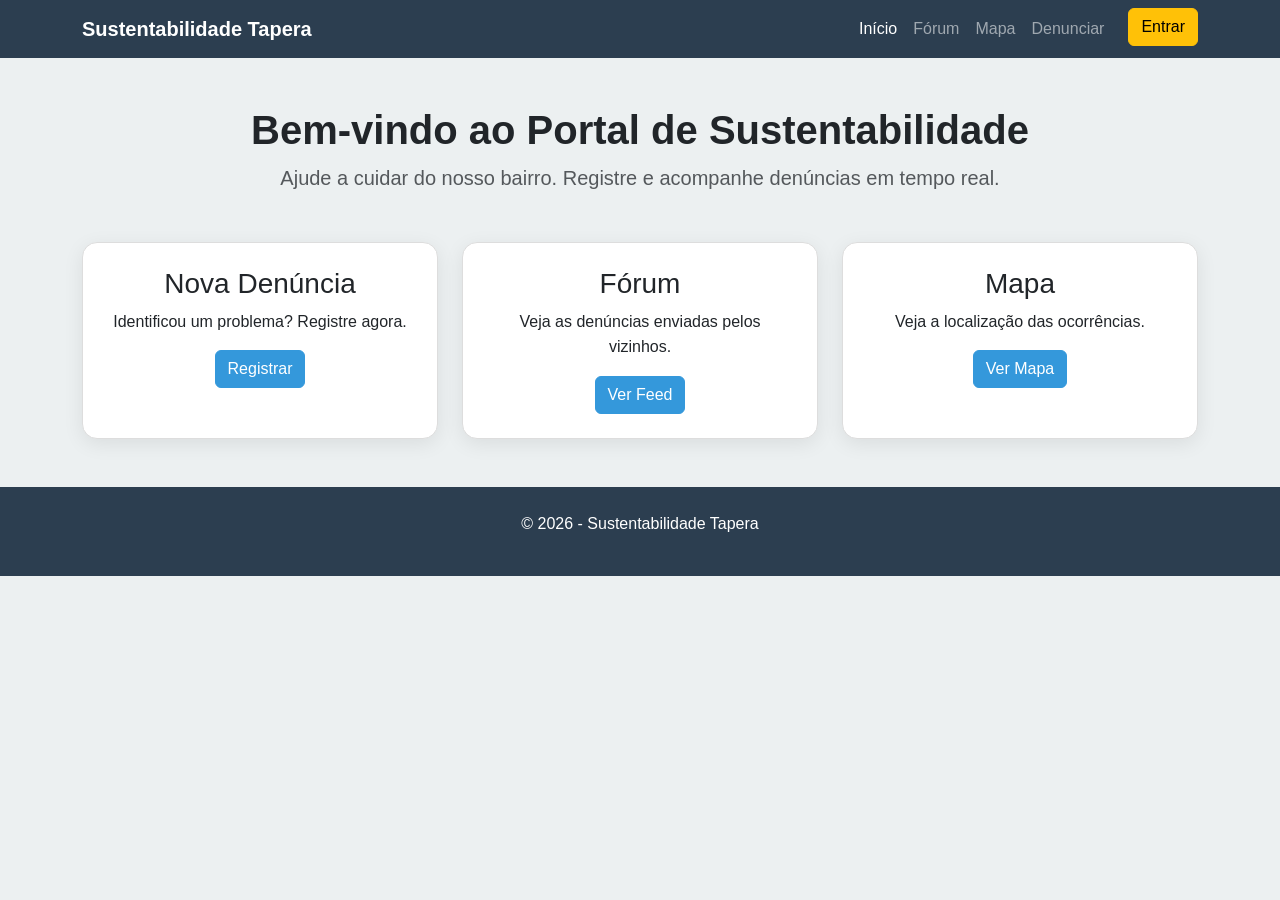
<file: sustentabilidade/src/main/resources/static/index.html>
<!DOCTYPE html>
<html lang="pt-BR">
<head>
    <meta charset="UTF-8">
    <meta name="viewport" content="width=device-width, initial-scale=1.0">
    <title>Início | Sustentabilidade Tapera</title>
    <link rel="stylesheet" href="https://cdn.jsdelivr.net/npm/bootstrap@5.3.3/dist/css/bootstrap.min.css">
    <link rel="stylesheet" href="meuestilo.css">
    <style>
        /* Ajuste rápido para cards uniformes */
        .service-card { border-radius: 15px; border: 1px solid #ddd; background: #fff; height: 100%; transition: 0.3s; }
        .service-card:hover { transform: translateY(-5px); box-shadow: 0 10px 20px rgba(0,0,0,0.1); }
    </style>
</head>
<body>

<nav class="navbar navbar-expand-lg navbar-dark" style="background-color: #2c3e50;">
    <div class="container">
        <a class="navbar-brand fw-bold" href="index.html">Sustentabilidade Tapera</a>
        <button class="navbar-toggler" type="button" data-bs-toggle="collapse" data-bs-target="#navbarNav">
            <span class="navbar-toggler-icon"></span>
        </button>
        <div class="collapse navbar-collapse" id="navbarNav">
            <ul class="navbar-nav ms-auto">
                <li class="nav-item"><a class="nav-link active" href="index.html">Início</a></li>
                <li class="nav-item"><a class="nav-link" href="forum.html">Fórum</a></li>
                <li class="nav-item"><a class="nav-link" href="infoMap.html">Mapa</a></li>
                <li class="nav-item"><a class="nav-link" href="denuncia.html">Denunciar</a></li>
                <li class="nav-item ms-lg-3" id="auth-menu"></li>
            </ul>
        </div>
    </div>
</nav>

<div class="container mt-5">
    <div class="text-center mb-5">
        <h1 class="fw-bold">Bem-vindo ao Portal de Sustentabilidade</h1>
        <p class="lead text-muted">Ajude a cuidar do nosso bairro. Registre e acompanhe denúncias em tempo real.</p>
    </div>

    <div class="row g-4">
        <div class="col-md-4">
            <div class="service-card p-4 text-center">
                <h3>Nova Denúncia</h3>
                <p>Identificou um problema? Registre agora.</p>
                <a href="denuncia.html" class="btn btn-primary">Registrar</a>
            </div>
        </div>
        <div class="col-md-4">
            <div class="service-card p-4 text-center">
                <h3>Fórum</h3>
                <p>Veja as denúncias enviadas pelos vizinhos.</p>
                <a href="forum.html" class="btn btn-primary">Ver Feed</a>
            </div>
        </div>
        <div class="col-md-4">
            <div class="service-card p-4 text-center">
                <h3>Mapa</h3>
                <p>Veja a localização das ocorrências.</p>
                <a href="infoMap.html" class="btn btn-primary">Ver Mapa</a>
            </div>
        </div>
    </div>
</div>

<footer class="text-center mt-5 p-4" style="background-color: #2c3e50; color: white;">
    <p>&copy; 2026 - Sustentabilidade Tapera</p>
</footer>

<script>
    // Lógica para detectar se o usuário está logado
    document.addEventListener("DOMContentLoaded", function() {
        const authMenu = document.getElementById('auth-menu');
        const token = localStorage.getItem('token');

        if (token) {
            authMenu.innerHTML = '<button onclick="logout()" class="btn btn-outline-danger">Sair</button>';
        } else {
            authMenu.innerHTML = '<a href="login.html" class="btn btn-warning">Entrar</a>';
        }
    });

    function logout() {
        localStorage.removeItem('token');
        window.location.href = 'index.html';
    }
</script>

<script src="https://cdn.jsdelivr.net/npm/bootstrap@5.3.3/dist/js/bootstrap.bundle.min.js"></script>
</body>
</html>
</file>
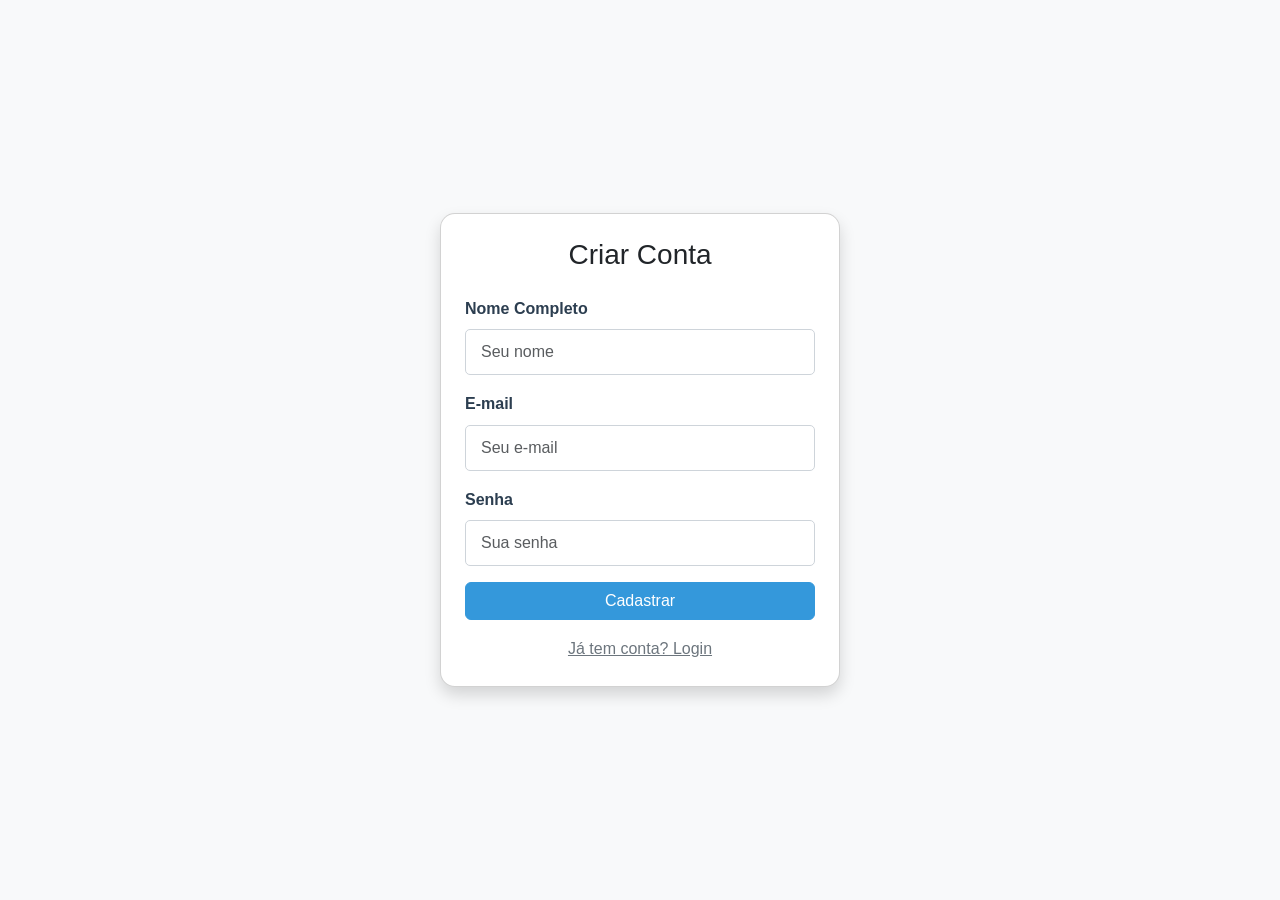
<file: sustentabilidade/src/main/resources/static/cadastro.html>
<!DOCTYPE html>
<html lang="pt-BR">
<head>
    <meta charset="UTF-8">
    <meta name="viewport" content="width=device-width, initial-scale=1.0">
    <title>Cadastro | Sustentabilidade Tapera</title>
    <link href="https://cdn.jsdelivr.net/npm/bootstrap@5.3.3/dist/css/bootstrap.min.css" rel="stylesheet">
    <link rel="stylesheet" href="meuestilo.css">
</head>
<body class="bg-light d-flex align-items-center justify-content-center" style="height: 100vh;">

<div class="card shadow p-4" style="width: 400px; border-radius: 15px;">
    <h3 class="text-center mb-4">Criar Conta</h3>
    <form id="formCadastro">
        <div class="mb-3">
            <label for="nome" class="form-label">Nome Completo</label>
            <input type="text" class="form-control" id="nome" placeholder="Seu nome" required>
        </div>
        <div class="mb-3">
            <label for="login" class="form-label">E-mail</label>
            <input type="email" class="form-control" id="login" placeholder="Seu e-mail" required>
        </div>
        <div class="mb-3">
            <label for="senha" class="form-label">Senha</label>
            <input type="password" class="form-control" id="senha" placeholder="Sua senha" required>
        </div>
        <button type="submit" class="btn btn-primary w-100">Cadastrar</button>
        <a href="login.html" class="d-block text-center mt-3 text-secondary">Já tem conta? Login</a>
    </form>
</div>

<script>
    document.getElementById('formCadastro').addEventListener('submit', async (e) => {
        e.preventDefault();

        // Mapeando para "email" para coincidir com o DTO Java
        const userData = {
            nome: document.getElementById('nome').value,
            email: document.getElementById('login').value,
            senha: document.getElementById('senha').value
        };

        try {
            const response = await fetch('http://localhost:8080/api/usuarios', {
                method: 'POST',
                headers: { 'Content-Type': 'application/json' },
                body: JSON.stringify(userData)
            });

            if (response.ok) {
                alert('Usuário cadastrado com sucesso! Agora faça login.');
                window.location.href = 'login.html';
            } else {
                alert('Erro ao cadastrar. Verifique os dados.');
            }
        } catch (error) {
            console.error('Erro:', error);
            alert('Erro de conexão com o servidor.');
        }
    });
</script>

<script src="https://cdn.jsdelivr.net/npm/bootstrap@5.3.3/dist/js/bootstrap.bundle.min.js"></script>
</body>
</html>
</file>
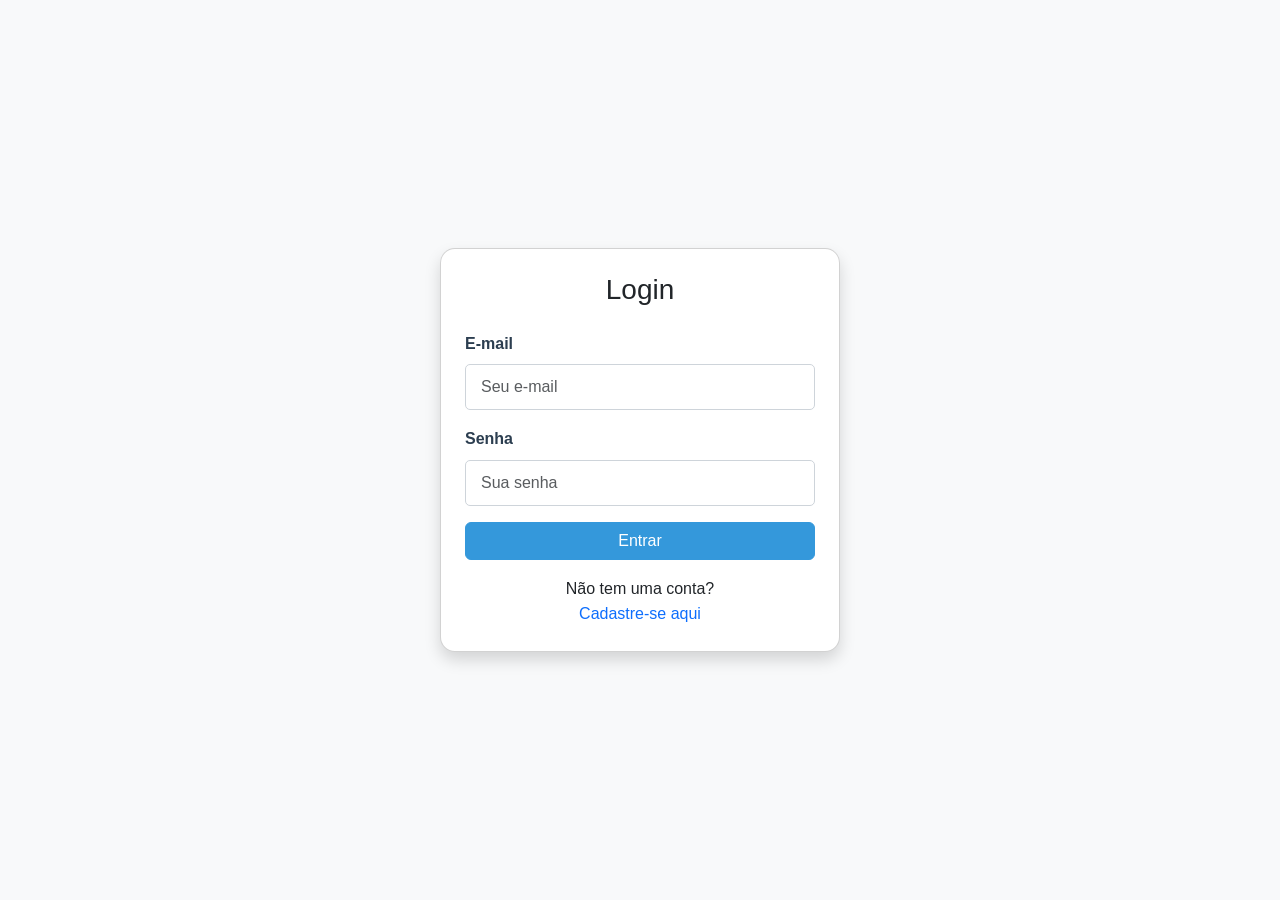
<file: sustentabilidade/src/main/resources/static/denuncia.html>
<!DOCTYPE html>
<html lang="pt-BR">
<head>
    <meta charset="UTF-8">
    <meta name="viewport" content="width=device-width, initial-scale=1.0">
    <title>Registrar Denúncia | Sustentabilidade Tapera</title>
    <link href="https://cdn.jsdelivr.net/npm/bootstrap@5.3.3/dist/css/bootstrap.min.css" rel="stylesheet">
    <link rel="stylesheet" href="meuestilo.css">
</head>
<body class="bg-light">

<nav class="navbar navbar-expand-lg navbar-dark shadow-sm" style="background-color: #2c3e50;">
    <div class="container">
        <a class="navbar-brand fw-bold" href="index.html">Sustentabilidade Tapera</a>
    </div>
</nav>

<div class="container mt-5">
    <div class="card shadow p-4 mx-auto" style="max-width: 600px;">
        <h3 class="mb-4">Nova Denúncia</h3>

        <div class="mb-3">
            <label for="titulo" class="form-label">Título da Ocorrência</label>
            <input type="text" class="form-control" id="titulo" placeholder="Ex: Vazamento de água na rua" required>
        </div>

        <div class="mb-3">
            <label for="tipo" class="form-label">Tipo de Problema</label>
            <select class="form-select" id="tipo">
                <option value="Vazamento de Água">Vazamento de Água</option>
                <option value="Esgoto a Céu Aberto">Esgoto a Céu Aberto</option>
                <option value="Lixo Irregular">Lixo Irregular</option>
            </select>
        </div>

        <div class="mb-3">
            <label for="descricao" class="form-label">Descrição</label>
            <textarea class="form-control" id="descricao" rows="3" placeholder="Descreva o que está acontecendo" required></textarea>
        </div>

        <div class="mb-3">
            <label for="localizacao" class="form-label">Localização</label>
            <input type="text" class="form-control" id="localizacao" placeholder="Ex: Rua das Flores, 100" required>
        </div>

        <div class="mb-3">
            <label for="referencia" class="form-label">Ponto de Referência</label>
            <input type="text" class="form-control" id="referencia" placeholder="Ex: Próximo à padaria">
        </div>

        <div class="row">
            <div class="col-6 mb-3">
                <label for="lat" class="form-label">Latitude</label>
                <input type="number" step="any" class="form-control" id="lat" value="-27.6810" required>
            </div>
            <div class="col-6 mb-3">
                <label for="lng" class="form-label">Longitude</label>
                <input type="number" step="any" class="form-control" id="lng" value="-48.5620" required>
            </div>
        </div>

        <button class="btn btn-primary w-100" onclick="enviar()">Enviar Denúncia</button>
    </div>
</div>

<script>
    // Verificação de autenticação
    if (!localStorage.getItem('token')) {
        alert("Você precisa estar logado!");
        window.location.href = 'login.html';
    }

    async function enviar() {
        const dados = {
            titulo: document.getElementById('titulo').value,
            tipo: document.getElementById('tipo').value,
            descricao: document.getElementById('descricao').value,
            localizacao: document.getElementById('localizacao').value,
            referencia: document.getElementById('referencia').value,
            lat: parseFloat(document.getElementById('lat').value),
            lng: parseFloat(document.getElementById('lng').value)
        };

        const token = localStorage.getItem('token');

        try {
            const resp = await fetch('http://localhost:8080/api/denuncias', {
                method: 'POST',
                headers: {
                    'Content-Type': 'application/json',
                    'Authorization': 'Bearer ' + token
                },
                body: JSON.stringify(dados)
            });

            if(resp.ok) {
                alert('Denúncia registrada com sucesso!');
                window.location.href = 'infoMap.html';
            } else {
                const erro = await resp.json();
                alert('Erro ao registrar: ' + (erro.message || 'Verifique os campos.'));
            }
        } catch (e) {
            console.error(e);
            alert('Erro de conexão com o servidor.');
        }
    }
</script>

<script src="https://cdn.jsdelivr.net/npm/bootstrap@5.3.3/dist/js/bootstrap.bundle.min.js"></script>
</body>
</html>
</file>
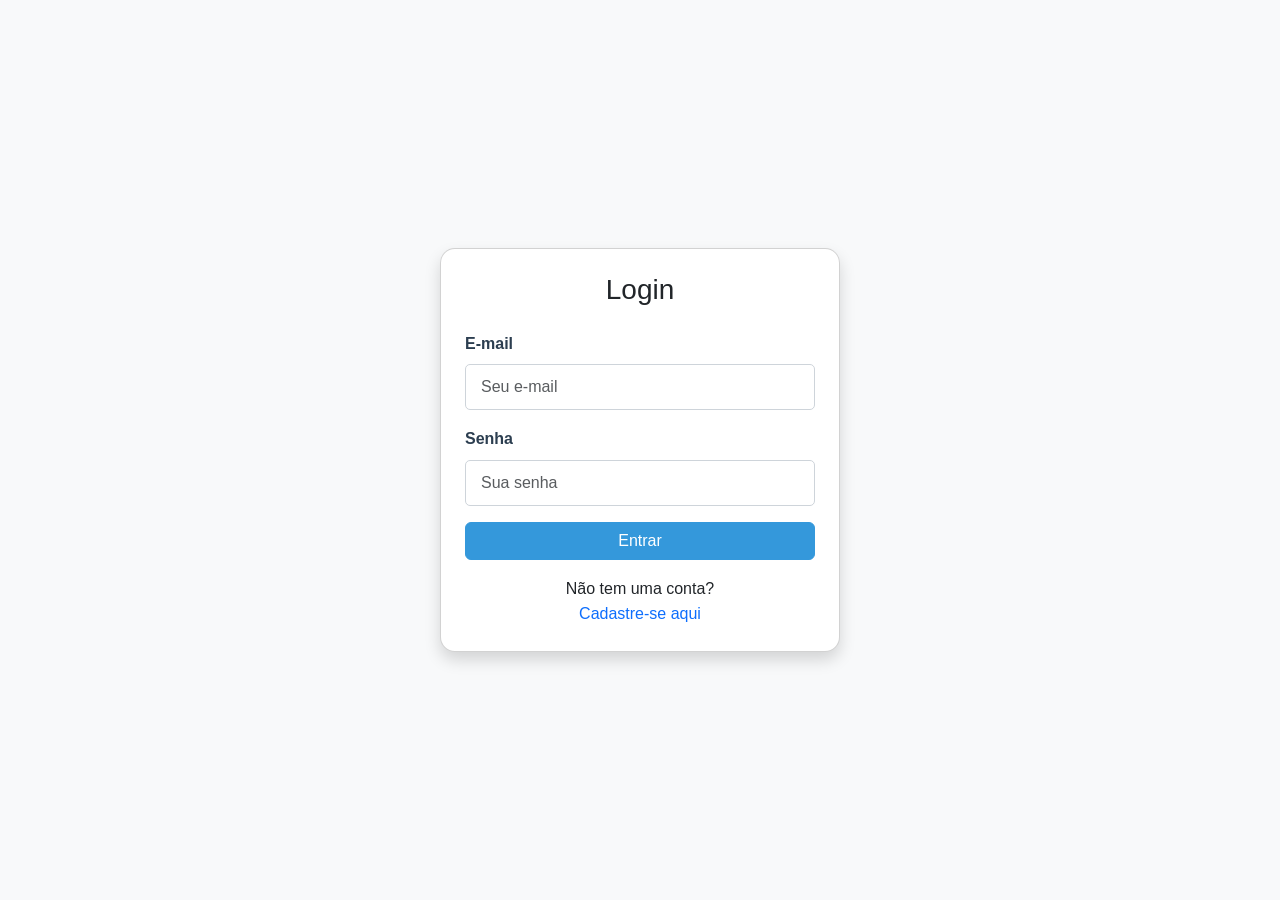
<file: sustentabilidade/src/main/resources/static/forum.html>
<!DOCTYPE html>
<html lang="pt-BR">
<head>
    <meta charset="UTF-8">
    <meta name="viewport" content="width=device-width, initial-scale=1.0">
    <title>Fórum | Sustentabilidade Tapera</title>
    <link rel="stylesheet" href="https://cdn.jsdelivr.net/npm/bootstrap@5.3.3/dist/css/bootstrap.min.css">
    <link rel="stylesheet" href="meuestilo.css">
    <style>
        .service-card { border-radius: 10px; background: #fff; box-shadow: 0 2px 5px rgba(0,0,0,0.1); }
    </style>
</head>
<body class="bg-light">

<nav class="navbar navbar-expand-lg navbar-dark shadow-sm" style="background-color: #2c3e50;">
    <div class="container">
        <a class="navbar-brand fw-bold" href="index.html">Sustentabilidade Tapera</a>
        <div class="collapse navbar-collapse">
            <div class="navbar-nav ms-auto">
                <a class="nav-link" href="index.html">Início</a>
                <a class="nav-link active" href="forum.html">Fórum</a>
                <a class="nav-link" href="denuncia.html">Denunciar</a>
            </div>
            <div class="ms-lg-3" id="auth-menu"></div>
        </div>
    </div>
</nav>

<div class="container mt-4">
    <div class="d-flex justify-content-between align-items-center mb-4">
        <h2>Fórum de Discussão</h2>
        <button class="btn btn-primary" onclick="carregarFeed()">Atualizar</button>
    </div>
    <div id="feedForum" class="row">
        <p class="text-center">Carregando...</p>
    </div>
</div>

<script>
    // Gerencia o menu Login/Logout e Proteção de rota
    document.addEventListener("DOMContentLoaded", function() {
        const authMenu = document.getElementById('auth-menu');
        const token = localStorage.getItem('token');

        if (token) {
            authMenu.innerHTML = '<button onclick="logout()" class="btn btn-danger btn-sm">Sair</button>';
        } else {
            // Se não estiver logado, redireciona para login (ou mostra aviso)
            alert("Você precisa estar logado para ver o fórum!");
            window.location.href = 'login.html';
        }
        carregarFeed();
    });

    function logout() {
        localStorage.removeItem('token');
        window.location.href = 'index.html';
    }

    async function carregarFeed() {
        const feed = document.getElementById('feedForum');
        const token = localStorage.getItem('token');

        try {
            // AQUI ESTÁ O SEGREDO: Enviando o Token na requisição
            const response = await fetch('http://localhost:8080/api/denuncias', {
                method: 'GET',
                headers: {
                    'Authorization': 'Bearer ' + token,
                    'Content-Type': 'application/json'
                }
            });

            if (response.status === 403 || response.status === 401) {
                feed.innerHTML = '<p class="text-danger text-center">Sessão expirada. Faça login novamente.</p>';
                return;
            }

            const denuncias = await response.json();

            if (denuncias.length === 0) {
                feed.innerHTML = '<p class="text-center">Nenhuma denúncia registrada ainda.</p>';
                return;
            }

            feed.innerHTML = denuncias.map(d => `
                <div class="col-md-6 mb-3">
                    <div class="service-card p-3">
                        <h5 class="text-primary">${d.titulo}</h5>
                        <p class="mb-1 text-muted"><small>Tipo: ${d.tipo} | Status: <b>${d.status}</b></small></p>
                        <p class="card-text">${d.descricao}</p>
                    </div>
                </div>
            `).join('');

        } catch (error) {
            feed.innerHTML = '<p class="text-danger text-center">Erro ao conectar com o servidor.</p>';
            console.error('Erro:', error);
        }
    }
</script>

<script src="https://cdn.jsdelivr.net/npm/bootstrap@5.3.3/dist/js/bootstrap.bundle.min.js"></script>
</body>
</html>
</file>
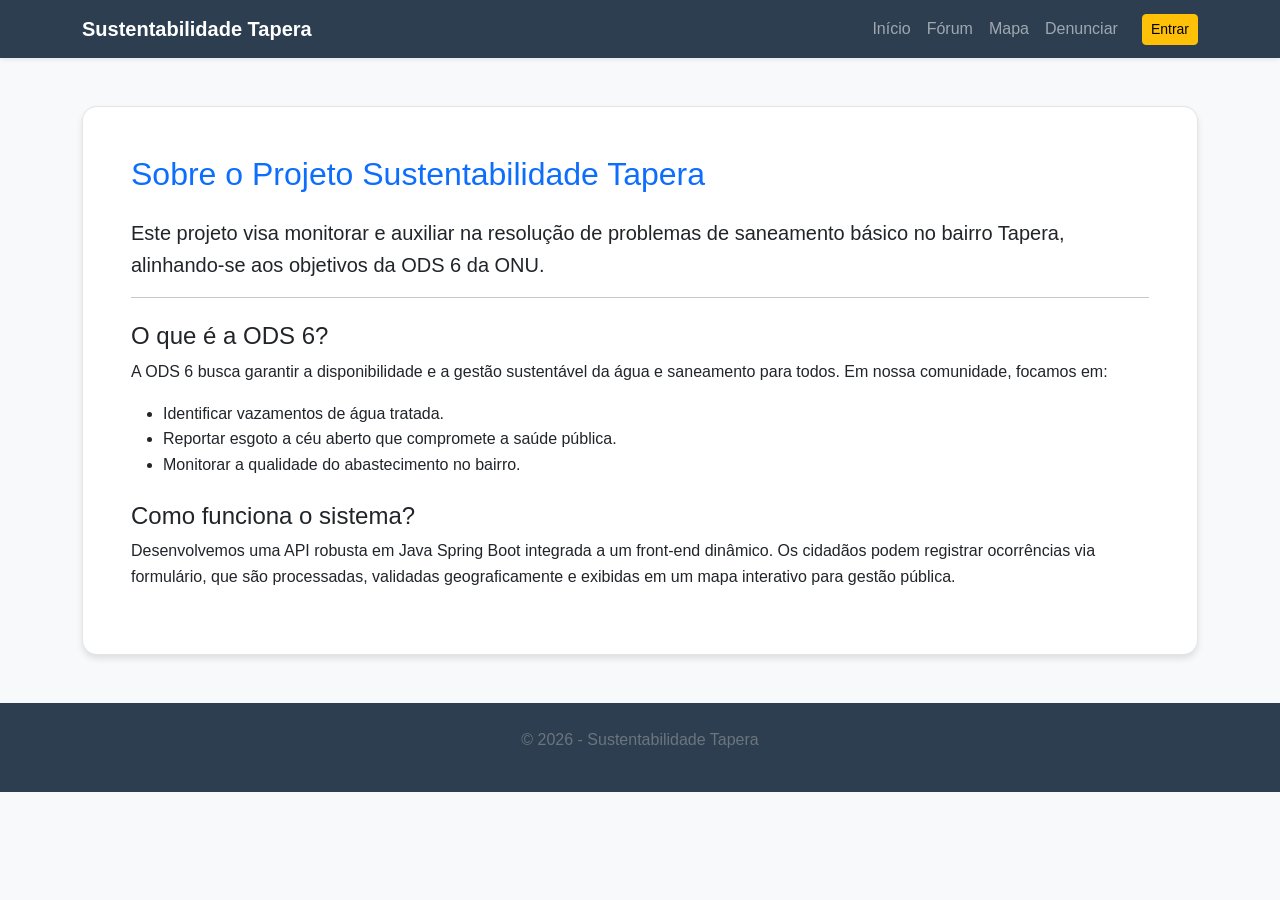
<file: sustentabilidade/src/main/resources/static/informacoes.html>
<!DOCTYPE html>
<html lang="pt-BR">
<head>
    <meta charset="UTF-8">
    <meta name="viewport" content="width=device-width, initial-scale=1.0">
    <title>Informações | Sustentabilidade Tapera</title>
    <link rel="stylesheet" href="https://cdn.jsdelivr.net/npm/bootstrap@5.3.3/dist/css/bootstrap.min.css">
    <link rel="stylesheet" href="meuestilo.css">
    <style>
        .service-card { border-radius: 15px; background: #fff; box-shadow: 0 4px 6px rgba(0,0,0,0.1); }
    </style>
</head>
<body class="bg-light">

<!-- Navbar Dinâmica -->
<nav class="navbar navbar-expand-lg navbar-dark shadow-sm" style="background-color: #2c3e50;">
    <div class="container">
        <a class="navbar-brand fw-bold" href="index.html">Sustentabilidade Tapera</a>
        <button class="navbar-toggler" type="button" data-bs-toggle="collapse" data-bs-target="#navbarNav">
            <span class="navbar-toggler-icon"></span>
        </button>
        <div class="collapse navbar-collapse" id="navbarNav">
            <div class="navbar-nav ms-auto">
                <a class="nav-link" href="index.html">Início</a>
                <a class="nav-link" href="forum.html">Fórum</a>
                <a class="nav-link" href="infoMap.html">Mapa</a>
                <a class="nav-link" href="denuncia.html">Denunciar</a>
            </div>
            <div class="ms-lg-3" id="auth-menu"></div>
        </div>
    </div>
</nav>

<div class="container mt-5">
    <div class="service-card p-5">
        <h2 class="text-primary mb-4">Sobre o Projeto Sustentabilidade Tapera</h2>
        <p class="lead">Este projeto visa monitorar e auxiliar na resolução de problemas de saneamento básico no bairro Tapera, alinhando-se aos objetivos da <strong>ODS 6 da ONU</strong>.</p>

        <hr>

        <h4 class="mt-4">O que é a ODS 6?</h4>
        <p>A ODS 6 busca garantir a disponibilidade e a gestão sustentável da água e saneamento para todos. Em nossa comunidade, focamos em:</p>
        <ul>
            <li>Identificar vazamentos de água tratada.</li>
            <li>Reportar esgoto a céu aberto que compromete a saúde pública.</li>
            <li>Monitorar a qualidade do abastecimento no bairro.</li>
        </ul>

        <h4 class="mt-4">Como funciona o sistema?</h4>
        <p>Desenvolvemos uma API robusta em Java Spring Boot integrada a um front-end dinâmico. Os cidadãos podem registrar ocorrências via formulário, que são processadas, validadas geograficamente e exibidas em um mapa interativo para gestão pública.</p>
    </div>
</div>

<footer class="text-center mt-5 p-4 text-secondary">
    <p>&copy; 2026 - Sustentabilidade Tapera</p>
</footer>

<script>
    // Lógica para alternar menu Login/Logout e Proteção de acesso
    document.addEventListener("DOMContentLoaded", function() {
        const authMenu = document.getElementById('auth-menu');
        const token = localStorage.getItem('token');

        if (token) {
            authMenu.innerHTML = '<button onclick="logout()" class="btn btn-outline-danger btn-sm">Sair</button>';
        } else {
            // Como esta é uma página informativa, você pode decidir se quer exigir login ou não.
            // Se quiser exigir, descomente as linhas abaixo:
            /*
            alert("Você precisa estar logado!");
            window.location.href = 'login.html';
            */
            authMenu.innerHTML = '<a href="login.html" class="btn btn-warning btn-sm">Entrar</a>';
        }
    });

    function logout() {
        localStorage.removeItem('token');
        window.location.href = 'index.html';
    }
</script>

<script src="https://cdn.jsdelivr.net/npm/bootstrap@5.3.3/dist/js/bootstrap.bundle.min.js"></script>
</body>
</html>
</file>
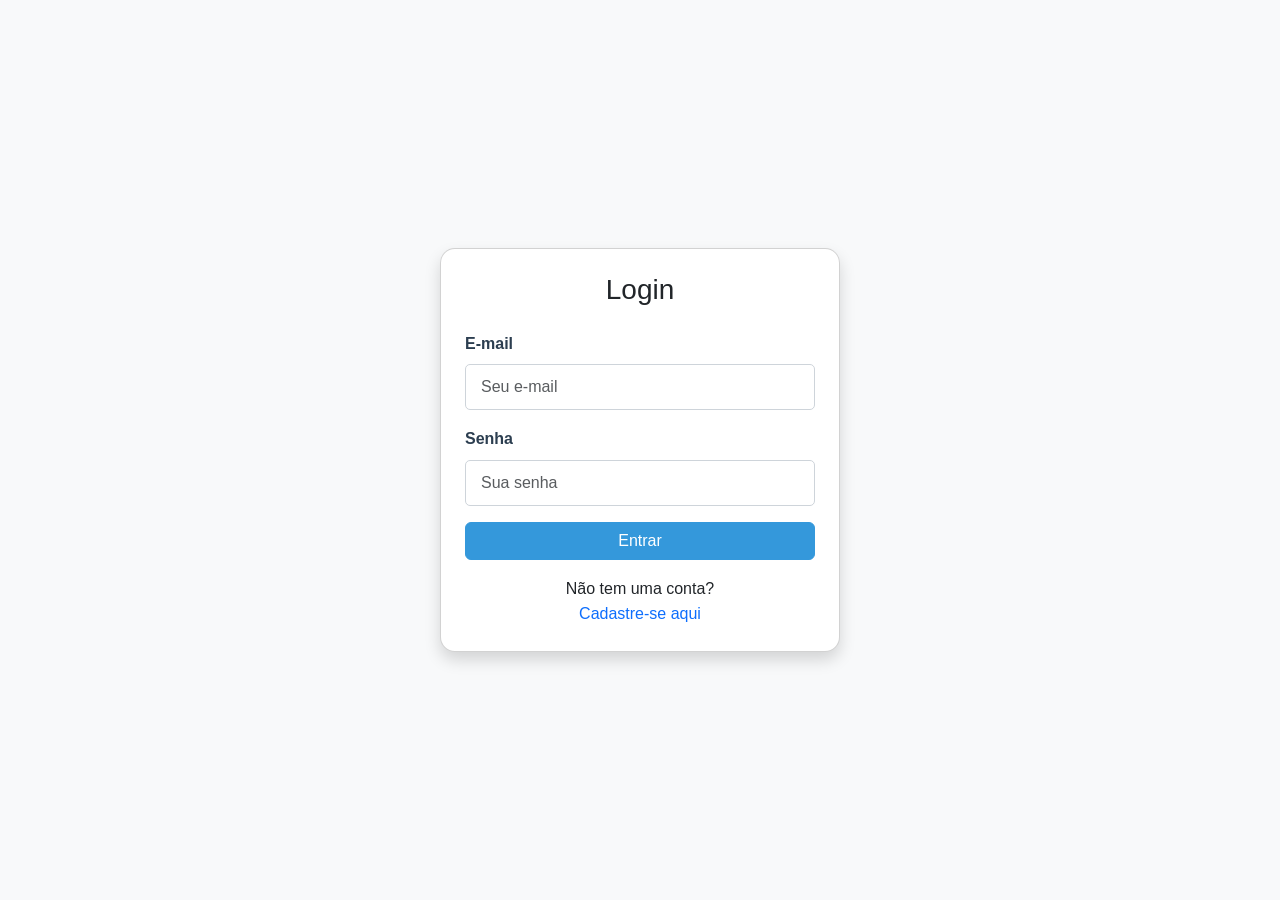
<file: sustentabilidade/src/main/resources/static/login.html>
<!DOCTYPE html>
<html lang="pt-BR">
<head>
    <meta charset="UTF-8">
    <meta name="viewport" content="width=device-width, initial-scale=1.0">
    <title>Login | Sustentabilidade Tapera</title>
    <link href="https://cdn.jsdelivr.net/npm/bootstrap@5.3.3/dist/css/bootstrap.min.css" rel="stylesheet">
    <link rel="stylesheet" href="meuestilo.css">
</head>
<body class="bg-light d-flex align-items-center justify-content-center" style="height: 100vh;">

<div class="card shadow p-4" style="width: 400px; border-radius: 15px;">
    <h3 class="text-center mb-4">Login</h3>
    <form id="formLogin">
        <div class="mb-3">
            <label for="email" class="form-label">E-mail</label>
            <input type="email" class="form-control" id="email" placeholder="Seu e-mail" required>
        </div>
        <div class="mb-3">
            <label for="senha" class="form-label">Senha</label>
            <input type="password" class="form-control" id="senha" placeholder="Sua senha" required>
        </div>
        <button type="submit" class="btn btn-primary w-100 mb-3">Entrar</button>
    </form>

    <div class="text-center">
        <p class="mb-0">Não tem uma conta?</p>
        <a href="cadastro.html" class="text-decoration-none">Cadastre-se aqui</a>
    </div>
</div>

<script>
    document.getElementById('formLogin').addEventListener('submit', async (e) => {
        e.preventDefault();

        // Enviando "email" como chave, conforme o AutenticacaoDTO
        const loginData = {
            email: document.getElementById('email').value,
            senha: document.getElementById('senha').value
        };

        try {
            const response = await fetch('http://localhost:8080/api/auth/login', {
                method: 'POST',
                headers: { 'Content-Type': 'application/json' },
                body: JSON.stringify(loginData)
            });

            if (response.ok) {
                const data = await response.json();
                localStorage.setItem('token', data.token);
                alert('Login realizado com sucesso!');
                window.location.href = 'index.html';
            } else {
                alert('E-mail ou senha incorretos.');
            }
        } catch (error) {
            console.error('Erro:', error);
            alert('Erro ao conectar com o servidor.');
        }
    });
</script>

<script src="https://cdn.jsdelivr.net/npm/bootstrap@5.3.3/dist/js/bootstrap.bundle.min.js"></script>
</body>
</html>
</file>
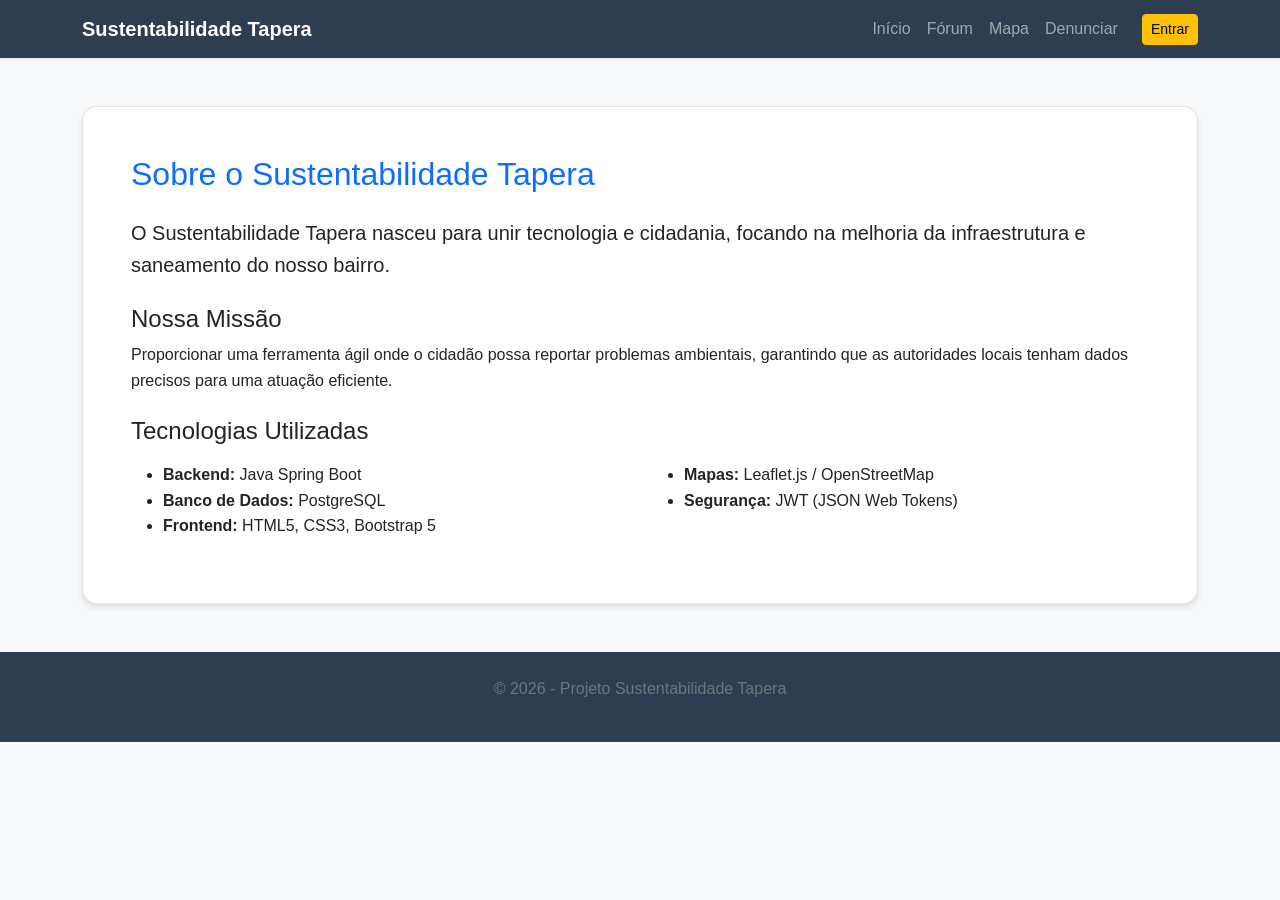
<file: sustentabilidade/src/main/resources/static/sobre.html>
<!DOCTYPE html>
<html lang="pt-BR">
<head>
    <meta charset="UTF-8">
    <meta name="viewport" content="width=device-width, initial-scale=1.0">
    <title>Sobre | Sustentabilidade Tapera</title>
    <link rel="stylesheet" href="https://cdn.jsdelivr.net/npm/bootstrap@5.3.3/dist/css/bootstrap.min.css">
    <link rel="stylesheet" href="meuestilo.css">
    <style>
        .service-card { border-radius: 15px; background: #fff; box-shadow: 0 4px 6px rgba(0,0,0,0.1); }
    </style>
</head>
<body class="bg-light">

<nav class="navbar navbar-expand-lg navbar-dark shadow-sm" style="background-color: #2c3e50;">
    <div class="container">
        <a class="navbar-brand fw-bold" href="index.html">Sustentabilidade Tapera</a>
        <button class="navbar-toggler" type="button" data-bs-toggle="collapse" data-bs-target="#navbarNav">
            <span class="navbar-toggler-icon"></span>
        </button>
        <div class="collapse navbar-collapse" id="navbarNav">
            <div class="navbar-nav ms-auto">
                <a class="nav-link" href="index.html">Início</a>
                <a class="nav-link" href="forum.html">Fórum</a>
                <a class="nav-link" href="infoMap.html">Mapa</a>
                <a class="nav-link" href="denuncia.html">Denunciar</a>
            </div>
            <div class="ms-lg-3" id="auth-menu"></div>
        </div>
    </div>
</nav>

<div class="container mt-5">
    <div class="service-card p-5">
        <h2 class="text-primary mb-4">Sobre o Sustentabilidade Tapera</h2>
        <p class="lead">O Sustentabilidade Tapera nasceu para unir tecnologia e cidadania, focando na melhoria da infraestrutura e saneamento do nosso bairro.</p>

        <h4 class="mt-4">Nossa Missão</h4>
        <p>Proporcionar uma ferramenta ágil onde o cidadão possa reportar problemas ambientais, garantindo que as autoridades locais tenham dados precisos para uma atuação eficiente.</p>

        <h4 class="mt-4">Tecnologias Utilizadas</h4>
        <div class="row mt-3">
            <div class="col-md-6">
                <ul>
                    <li><strong>Backend:</strong> Java Spring Boot</li>
                    <li><strong>Banco de Dados:</strong> PostgreSQL</li>
                    <li><strong>Frontend:</strong> HTML5, CSS3, Bootstrap 5</li>
                </ul>
            </div>
            <div class="col-md-6">
                <ul>
                    <li><strong>Mapas:</strong> Leaflet.js / OpenStreetMap</li>
                    <li><strong>Segurança:</strong> JWT (JSON Web Tokens)</li>
                </ul>
            </div>
        </div>
    </div>
</div>

<footer class="text-center mt-5 p-4 text-secondary">
    <p>&copy; 2026 - Projeto Sustentabilidade Tapera</p>
</footer>

<script>
    // Lógica para alternar menu Login/Logout
    document.addEventListener("DOMContentLoaded", function() {
        const authMenu = document.getElementById('auth-menu');
        const token = localStorage.getItem('token');

        if (token) {
            authMenu.innerHTML = '<button onclick="logout()" class="btn btn-outline-danger btn-sm">Sair</button>';
        } else {
            authMenu.innerHTML = '<a href="login.html" class="btn btn-warning btn-sm">Entrar</a>';
        }
    });

    function logout() {
        localStorage.removeItem('token');
        window.location.href = 'index.html';
    }
</script>

<script src="https://cdn.jsdelivr.net/npm/bootstrap@5.3.3/dist/js/bootstrap.bundle.min.js"></script>
</body>
</html>
</file>
<file: sustentabilidade/src/main/resources/static/meuestilo.css>
/* Variáveis de Cores ODS 6 */
:root {
    --primary-color: #3498db;
    --secondary-color: #2ecc71;
    --danger-color: #e74c3c;
    --dark-color: #2c3e50;
    --light-color: #ecf0f1;
    --card-shadow: 0 5px 20px rgba(0, 0, 0, 0.08);
    --border-radius: 10px;
    --transition: all 0.3s ease;
}

body {
    font-family: 'Inter', 'Segoe UI', Geneva, Verdana, sans-serif;
    background-color: var(--light-color);
    min-height: 100vh;
    line-height: 1.6;
    margin: 0;
}

/* Ajustes de Navbar */
.navbar {
    background-color: var(--dark-color) !important;
}

.navbar-brand {
    font-weight: bold;
}

/* Botões */
.btn-primary {
    background-color: var(--primary-color) !important;
    border-color: var(--primary-color) !important;
    transition: var(--transition);
}

.btn-primary:hover {
    filter: brightness(90%);
}

/* Cards */
.service-card {
    border: 1px solid rgba(0, 0, 0, 0.1);
    transition: var(--transition);
    border-radius: var(--border-radius);
    box-shadow: var(--card-shadow);
    background-color: white;
}

.service-card:hover {
    transform: translateY(-5px);
    border-color: var(--primary-color);
    box-shadow: 0 10px 30px rgba(0, 0, 0, 0.15);
}

/* --- NOVOS ESTILOS PARA FORMULÁRIOS --- */
.form-control {
    border-radius: calc(var(--border-radius) / 2) !important;
    border: 1px solid #ced4da;
    padding: 10px 15px;
    transition: var(--transition);
}

.form-control:focus {
    border-color: var(--primary-color);
    box-shadow: 0 0 0 0.25rem rgba(52, 152, 219, 0.25);
}

label {
    font-weight: 600;
    color: var(--dark-color);
    margin-bottom: 5px;
}

/* Mapa Leaflet */
#mapid {
    height: 500px;
    width: 100%;
    border-radius: var(--border-radius);
    margin-top: 20px;
    background: #eee;
}

/* Footer */
footer {
    background-color: var(--dark-color) !important;
    color: white;
    padding: 20px;
    text-align: center;
    margin-top: 50px;
}
</file>
